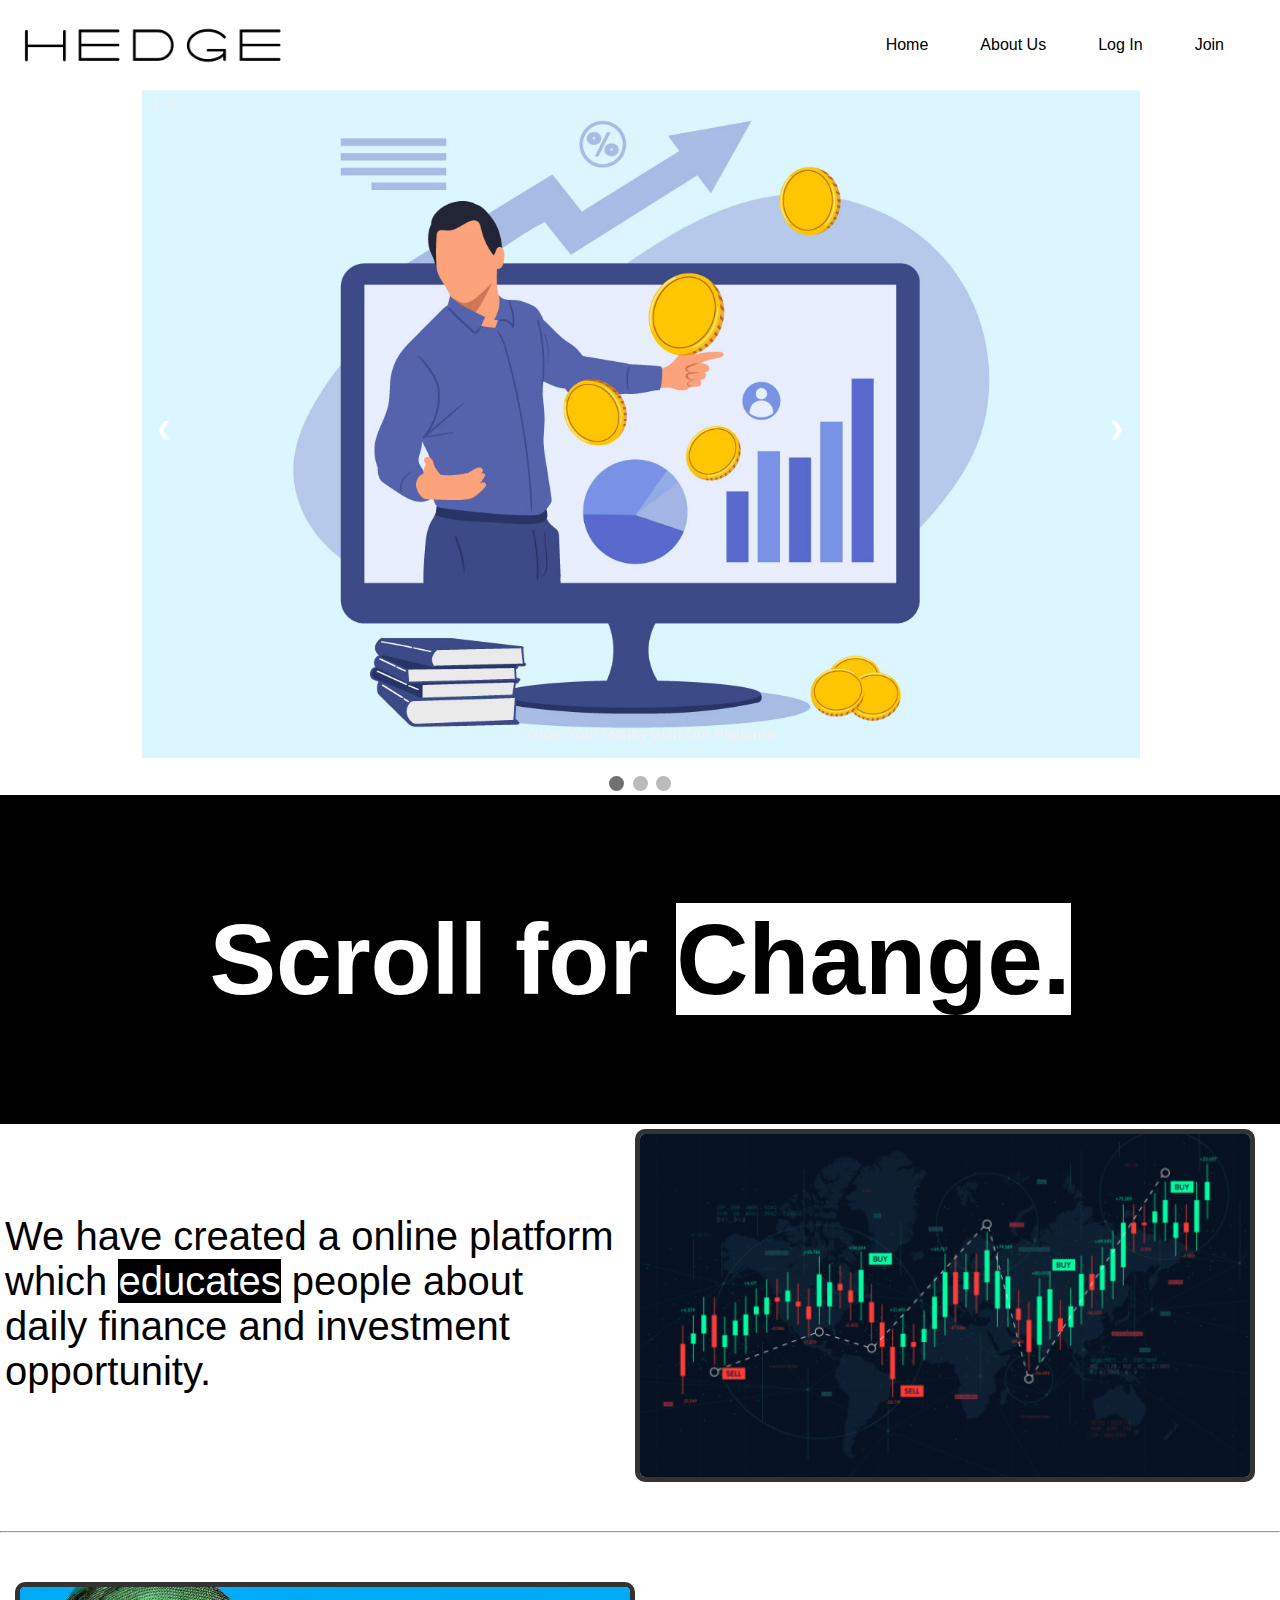
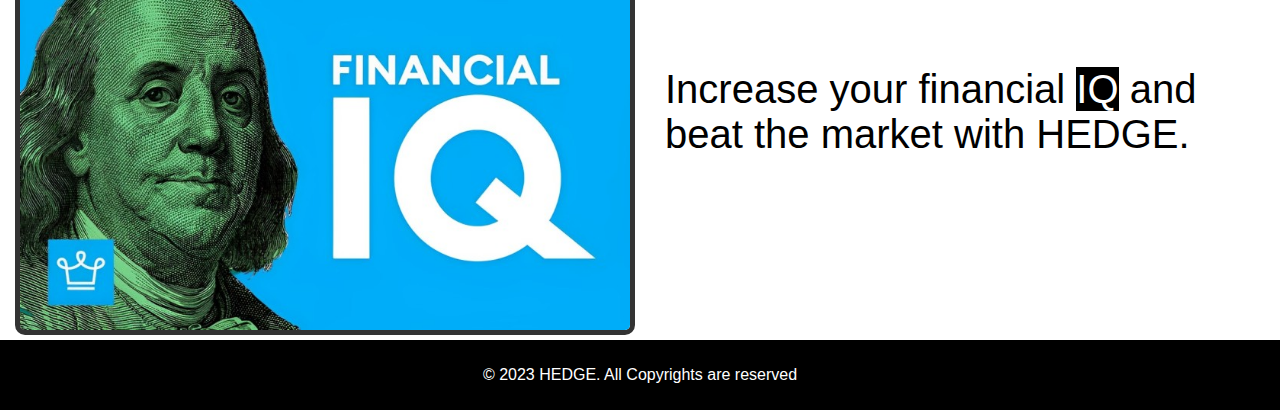
<file: index.html>
<!DOCTYPE html>
<html lang="en">
<head>
    <meta charset="UTF-8">
    <meta name="viewport" content="width=device-width, initial-scale=1.0">
    <title>H E D G E</title>
    <link rel="icon" type="image/x-icon" href="H.png">
    <style>
        body {
            font-family: Arial, sans-serif;
            background-color: #fff; /* White background */
            color: #000; /* Black text */
            margin: 0;
            padding: 0;
        }

        /* Header Styling */
        header {
            background: linear-gradient(135deg, #000, #444); /* Gradient background from black to dark gray */
        } 

        .navbar {
            background-color: #fff; /* White background for the navigation bar */
            display: flex;
            justify-content: space-between;
            align-items: center;
            padding: 20px;
            color: #000; /* Black text */
        }

        .logo img {
            max-height: 40px; /* Adjust the height as needed */
        }

        .nav-links {
            list-style: none;
            display: flex;
        }

        .nav-links li {
            margin-right: 20px;
        }

        .nav-links a {
            text-decoration: none;
            color: #000;
            transition: color 0.3s, background-color 0.3s; /* Add transitions for color and background-color */
            padding: 14px 16px;
            border-radius: 4px; /* Add rounded corners for the buttons */
        }

        .nav-links a:hover {
            color: #fff; /* Change text color to white on hover */
            background-color: #000; /* Change background color to black on hover */
        }

        /* Menu Styling */
        .menu {
            background-color: #000; /* Black background */
            color: #fff; /* White text */
            padding: 20px;
            text-align: center;
        }

        /* Footer Styling */
        footer {
            background: black;
            text-align: center;
            padding: 10px;
            color: #fff; /* White text */
        }
        .mySlides {display: none}
img {vertical-align: middle;}

/* Slideshow container */
.slideshow-container {
  max-width: 1000px;
  position: relative;
  margin: auto;
}

/* Next & previous buttons */
.prev, .next {
  cursor: pointer;
  position: absolute;
  top: 50%;
  width: auto;
  padding: 16px;
  margin-top: -22px;
  color: white;
  font-weight: bold;
  font-size: 18px;
  transition: 0.6s ease;
  border-radius: 0 3px 3px 0;
  user-select: none;
}

/* Position the "next button" to the right */
.next {
  right: 0;
  border-radius: 3px 0 0 3px;
}

/* On hover, add a black background color with a little bit see-through */
.prev:hover, .next:hover {
  background-color: rgba(0,0,0,0.8);
}

/* Caption text */
.text {
  color: #f2f2f2;
  font-size: 15px;
  padding: 8px 12px;
  position: absolute;
  bottom: 8px;
  width: 100%;
  text-align: center;
}

/* Number text (1/3 etc) */
.numbertext {
  color: #f2f2f2;
  font-size: 12px;
  padding: 8px 12px;
  position: absolute;
  top: 0;
}

/* The dots/bullets/indicators */
.dot {
  cursor: pointer;
  height: 15px;
  width: 15px;
  margin: 0 2px;
  background-color: #bbb;
  border-radius: 50%;
  display: inline-block;
  transition: background-color 0.6s ease;
}

.active, .dot:hover {
  background-color: #717171;
}

/* Fading animation */
.fade {
  animation-name: fade;
  animation-duration: 1.5s;
}

@keyframes fade {
  from {opacity: .4} 
  to {opacity: 1}
}

/* On smaller screens, decrease text size */
@media only screen and (max-width: 300px) {
  .prev, .next,.text {font-size: 11px}
}
.column1 {
		flex: 50%;
  		padding: 5px;
		margin-right: 20px;
	}

.column2 {
			
		flex: 50%;
  		padding: 5px;
		margin-left: 20px;
			
	}

.row1{
		display: flex;
	}

.row2{
		display: flex;
	}
.img3page {
		width: 100%;
		height: fit-content;
		border-radius: 10px;
		border: #333 5px solid;
		float: right;
		}

.img4page {
		width: 100%;
		height: fit-content;
		border-radius: 10px;
		border: #333 5px solid;
		float: right;

	}
.page2text {
    font-size: 100px;
    padding: 20px;
}
.page3text {
		color: black;
		text-align: left;
		font-size: 40px;
		margin-top: 85px;
		flex-wrap: wrap;

		}
        
</style>
</head>
<body>
    <header>
        <nav class="navbar">
            <a class="logo" href="index.html"><img src="Screenshot 2023-10-27 125530.png" alt="Your Logo"></a>
            <ul class="nav-links">
                <li><a href="user_portal.html">Home</a></li>
                <li><a href="aboutus.html">About Us</a></li>
                <li><a href="login.html">Log In</a></li>
                <li><a href="join.html">Join</a></li>
            </ul>
        </nav>
    </header>    
    <div class="slideshow-container">
        
        <div class="mySlides fade">
            <div class="numbertext">1 / 3</div>
            <img src="How-to-Create-Finance-Course-Online.jpg" style="width:100%">
            <div class="text">Grow Your Money With Our Platforms</div>
          </div>
    
        <div class="mySlides fade">
          <div class="numbertext">2 / 3</div>
          <img src="workday-financials-training-16042063ef438a90d44_lg.png" style="width:100%">
          <div class="text">!NEW! Cource is OUT</div>
        </div>
        
        <div class="mySlides fade">
          <div class="numbertext">3 / 3</div>
          <img src="Leonardo_Diffusion_XL_all_cryptocurrency_coins_3.jpg" style="width:100%">
          <div class="text">Cources Avalible on Crytpocurrency</div>
        </div>
        
        <a class="prev" onclick="plusSlides(-1)">❮</a>
        <a class="next" onclick="plusSlides(1)">❯</a>
        
        </div>
        <br>
        
        <div style="text-align:center">
          <span class="dot" onclick="currentSlide(1)"></span> 
          <span class="dot" onclick="currentSlide(2)"></span> 
          <span class="dot" onclick="currentSlide(3)"></span> 
        </div>
        
        

    <section class="menu">
        <h1 class="page2text">Scroll for <span style="color: black; background-color: white;">Change.</span> </h1>
    </section>


    <div class="row1">
        <div class="column1">
            <p class="page3text">
            We have created a online platform which <span style="color: white;background-color: black ;">educates</span> people about 
            daily finance and investment opportunity.
            </p>
        </div>
        
        <div class="column1">
            <img src="1-trading-what-is-it.png" alt="test image" class="img3page">
        </div>
    </div>
    
    <br>
    <br>
    <hr>
    <br>
    <br>

    <div class="row2" >	
    
        <div class="column2">
            <img src="maxresdefault.jpg" alt="test image" class="img4page">
        </div>

        <div class="column2">
            <p class="page3text">
                Increase your financial
                <span style="color: white;background-color: black;">IQ</span>                </span> and beat the market with HEDGE.
            </p>
        </div>

    </div>

    <footer>
        <p>© 2023 HEDGE. All Copyrights are reserved</p>
    </footer>
    <script>
        let slideIndex = 1;
        showSlides(slideIndex);
        
        function plusSlides(n) {
          showSlides(slideIndex += n);
        }
        
        function currentSlide(n) {
          showSlides(slideIndex = n);
        }
        
        function showSlides(n) {
          let i;
          let slides = document.getElementsByClassName("mySlides");
          let dots = document.getElementsByClassName("dot");
          if (n > slides.length) {slideIndex = 1}    
          if (n < 1) {slideIndex = slides.length}
          for (i = 0; i < slides.length; i++) {
            slides[i].style.display = "none";  
          }
          for (i = 0; i < dots.length; i++) {
            dots[i].className = dots[i].className.replace(" active", "");
          }
          slides[slideIndex-1].style.display = "block";  
          dots[slideIndex-1].className += " active";
        }
        </script>
    
</body>
</html>
</file>
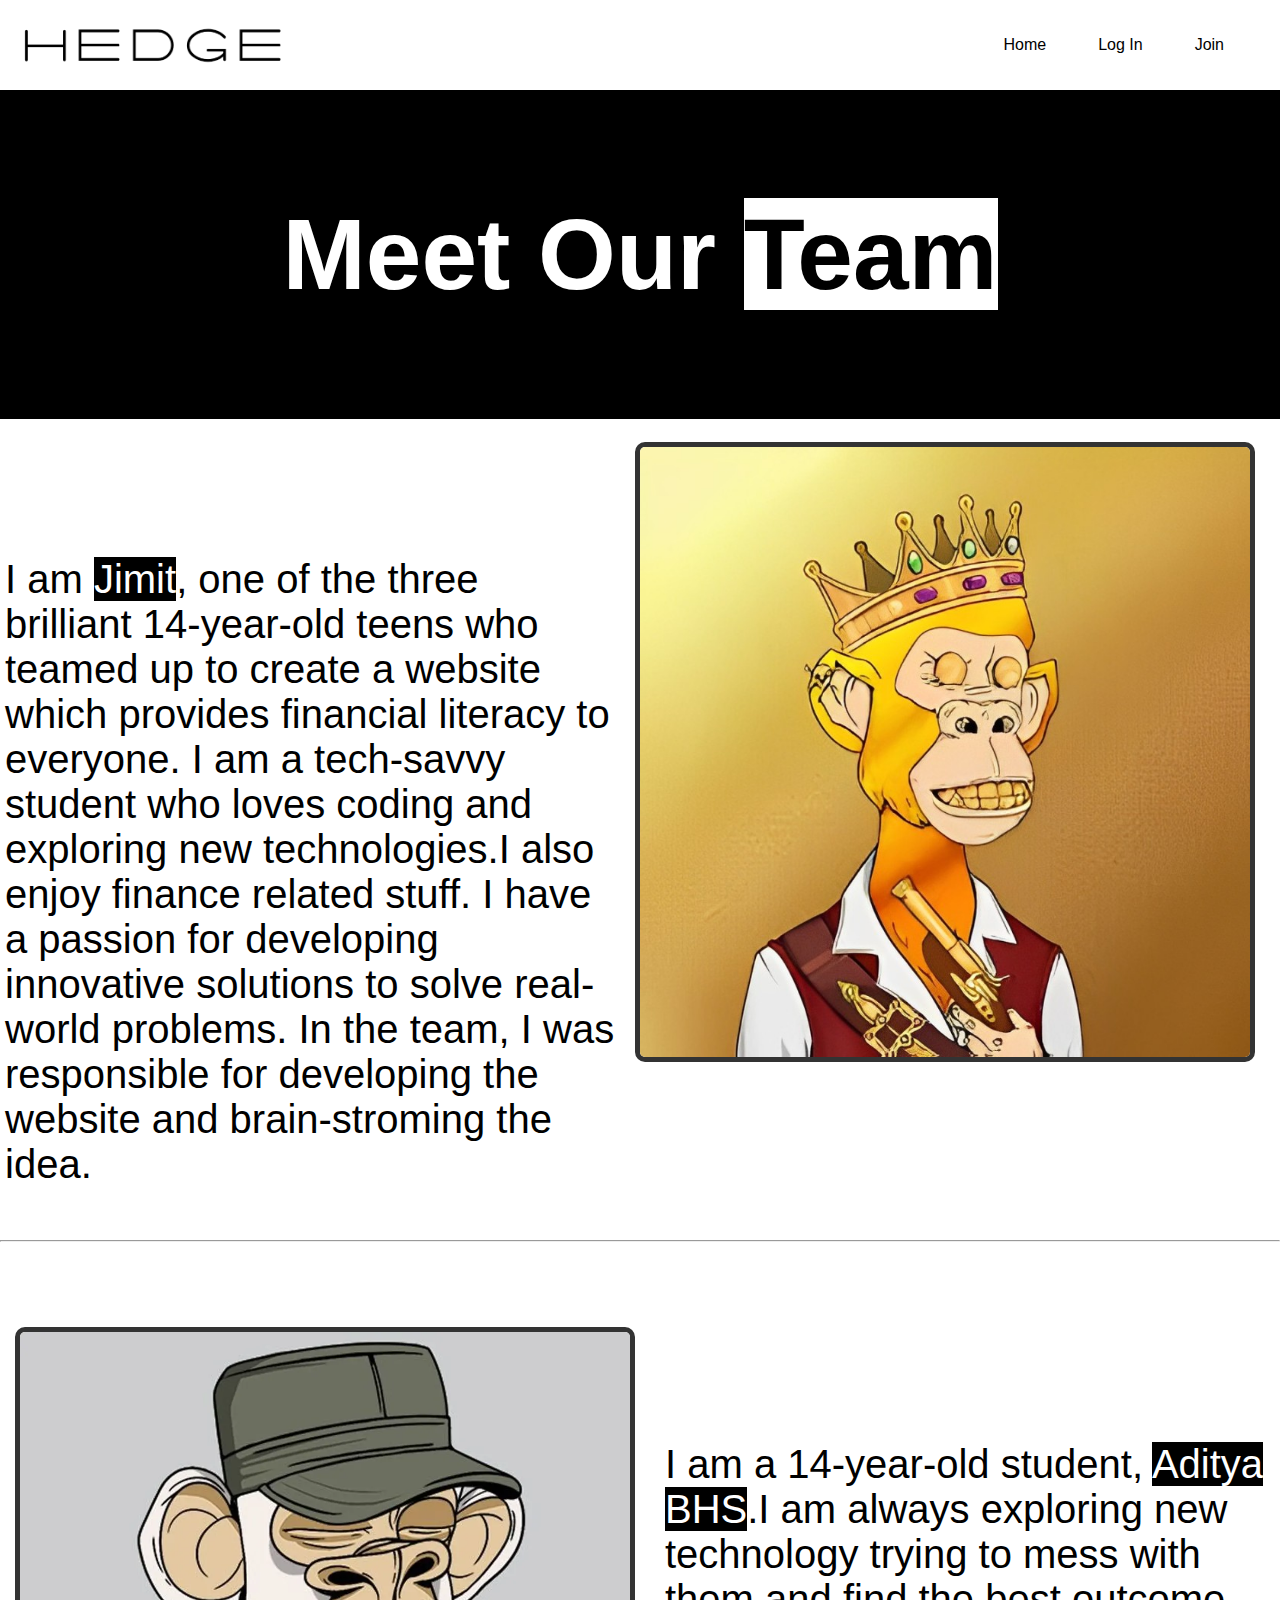
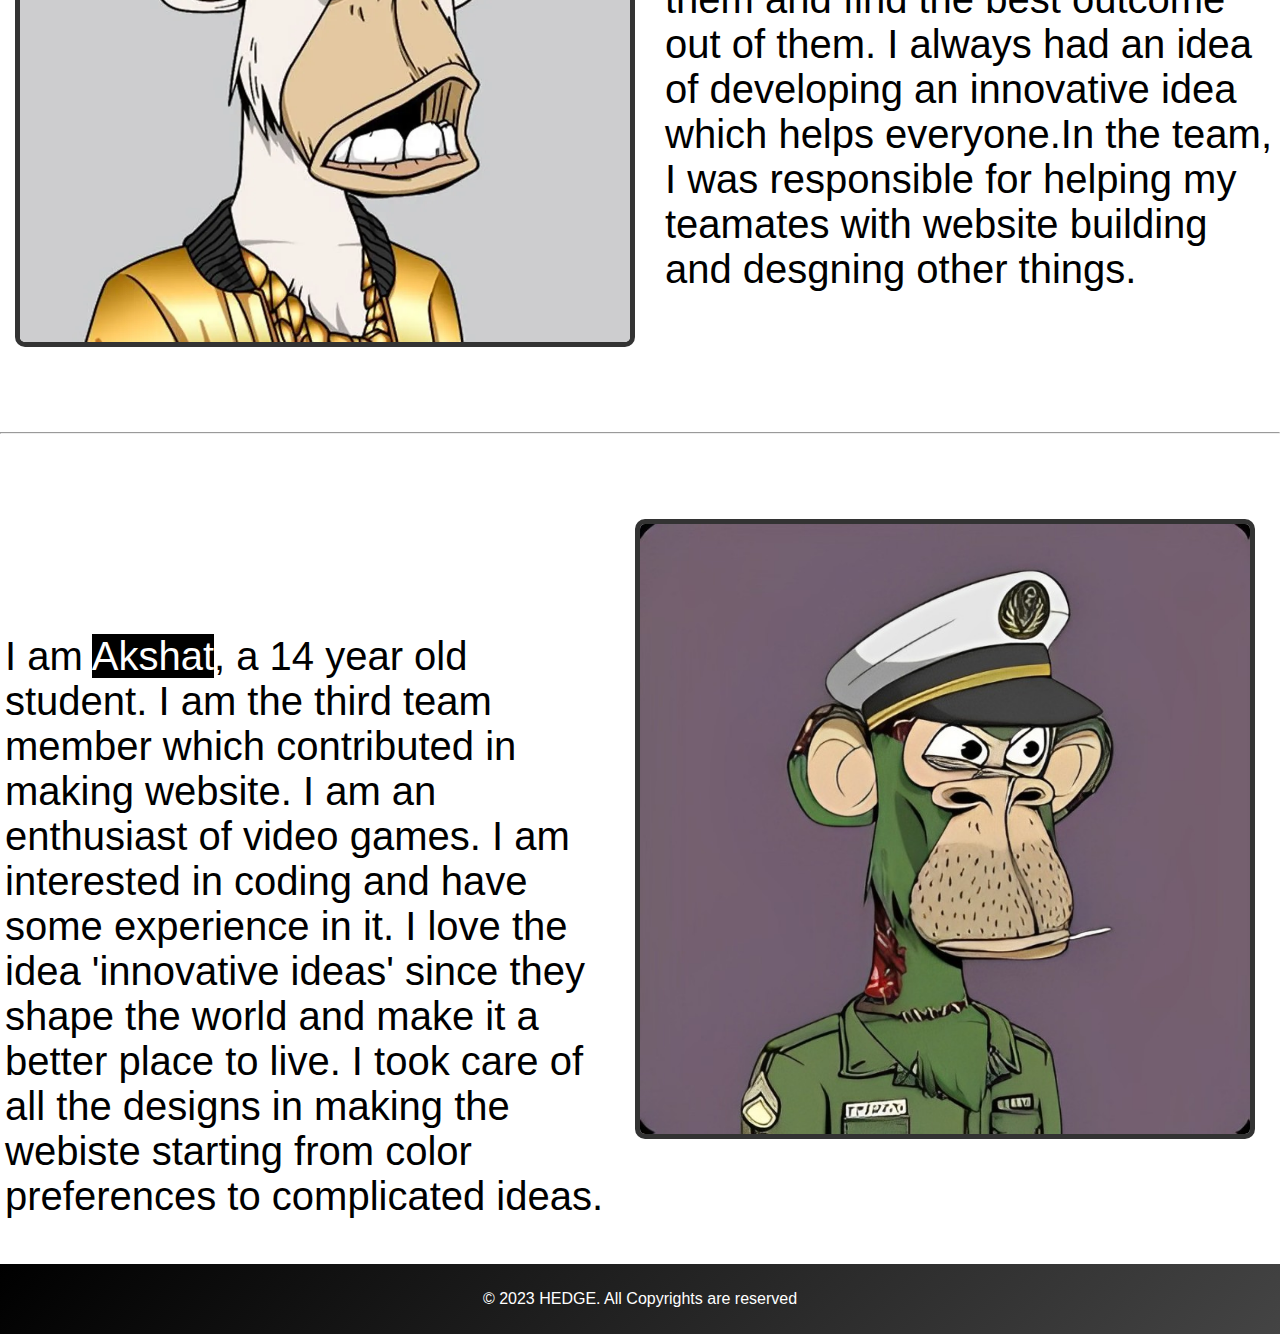
<file: aboutus.html>
<!DOCTYPE html>
<html lang="en">
<head>
    <meta charset="UTF-8">
    <meta name="viewport" content="width=device-width, initial-scale=1.0">
    <title>H E D G E</title>
    <link rel="icon" type="image/x-icon" href="H.png">
    <style>
        body {
            font-family: Arial, sans-serif;
            background-color: #fff; /* White background */
            color: #000; /* Black text */
            margin: 0;
            padding: 0;
        }

        /* Header Styling */
        header {
            background: linear-gradient(135deg, #000, #444); /* Gradient background from black to dark gray */
        }

        .navbar {
            background-color: #fff; /* White background for the navigation bar */
            display: flex;
            justify-content: space-between;
            align-items: center;
            padding: 20px;
            color: #000; /* Black text */
        }

        .logo img {
            max-height: 40px; /* Adjust the height as needed */
        }

        .nav-links {
            list-style: none;
            display: flex;
        }

        .nav-links li {
            margin-right: 20px;
        }

        .nav-links a {
            text-decoration: none;
            color: #000;
            transition: color 0.3s, background-color 0.3s; /* Add transitions for color and background-color */
            padding: 14px 16px;
            border-radius: 4px; /* Add rounded corners for the buttons */
        }

        .nav-links a:hover {
            color: #fff; /* Change text color to white on hover */
            background-color: #000; /* Change background color to black on hover */
        }

        /* Menu Styling */
        .menu {
            background-color: #000; /* Black background */
            color: #fff; /* White text */
            padding: 20px;
            text-align: center;
        }

        /* Footer Styling */
        footer {
            background: linear-gradient(135deg, #000, #444); /* Gradient background for footer */
            text-align: center;
            padding: 10px;
            color: #fff; /* White text */
        }
        .mySlides {display: none}
img {vertical-align: middle;}


.column1 {
		flex: 50%;
  		padding: 5px;
		margin-right: 20px;
	}

.column2 {
			
		flex: 50%;
  		padding: 5px;
		margin-left: 20px;
			
	}

.row1{
		display: flex;
	}

.row2{
		display: flex;
	}
.img3page {
		width: 100%;
		height: fit-content;
		border-radius: 10px;
		border: #333 5px solid;
		float: right;
		}

.img4page {
		width: 100%;
		height: fit-content;
		border-radius: 10px;
		border: #333 5px solid;
		float: right;

	}
.page2text {
    font-size: 100px;
    padding: 20px;
}
.page3text {
		color: black;
		text-align: left;
		font-size: 40px;
		margin-top: 65px;
		flex-wrap: wrap;
        padding-top: 50px;

		}
        
</style>
</head>
<body>
    <header>
        <nav class="navbar">
            <a class="logo" href="index.html"><img src="Screenshot 2023-10-27 125530.png" alt="Your Logo"></a>
            <ul class="nav-links">
                <li><a href="user_portal.html">Home</a></li>
                <li><a href="login.html">Log In</a></li>
                <li><a href="join.html">Join</a></li>
            </ul>
        </nav>
    </header>    
    
        

    <section class="menu">
        <h1 class="page2text">Meet Our <span style="color: black; background-color: white;">Team</span></h1>
    </section>

<br>

    <div class="row1">
        <div class="column1">
            <p class="page3text">             
                I am <span style="color: white;background-color: black;">Jimit</span>, one of the three brilliant 14-year-old teens who 
                teamed up to create a website which provides financial literacy to 
                everyone. I am a tech-savvy student who loves coding and 
                exploring new technologies.I also enjoy finance related stuff.
                I have a passion for developing innovative solutions to solve 
                real-world problems. In the team, I was responsible for developing
                the website and brain-stroming the idea.
            </p>
        </div>
        
        <div class="column1">
            <img src="download (1).jpg" alt="test image" class="img3page">
        </div>
    </div>
    


    <hr>
    <br>
    <br>
    <br>
    <br>


    <div class="row2" >	
    
        <div class="column2">
            <img src="monkey-g412399084_1280.webp" alt="test image" class="img4page">
        </div>

        <div class="column2">
            <p class="page3text">
                I am a 14-year-old student, <span style="color: white;background-color: black;">Aditya BHS</span>.I am always exploring new 
                technology trying to mess with them and find the best 
                outcome out of them. I always had an idea of developing an 
                innovative idea which helps everyone.In the team, I was 
                responsible for helping my teamates with website building and 
                desgning other things.
            </p>
        </div>

    </div>
    <br>
    <br>
    <br>
    <br>
    <hr>
    <br>
    <br>
    <br>
    <br>
    

    <div class="row1">
        <div class="column1">
            <p class="page3text">
                I am <span style="color: white;background-color: black;">Akshat</span>, a 14 year old student. I am the 
                third team member which contributed in making 
                website. I am an enthusiast of video games. I am interested in 
                coding and have some experience
                in it. I love the idea 'innovative ideas' since they shape 
                the world and make it a better place to live. I took care  of 
                all the designs in making the webiste starting 
                from color preferences to complicated ideas.
            </p>
        </div>
        
        <div class="column1">
            <img src="images.jpg" alt="test image" class="img3page">
        </div>
    </div>
    
    



    <footer>
        <p>© 2023 HEDGE. All Copyrights are reserved</p>
    </footer>
    <script>
        let slideIndex = 1;
        showSlides(slideIndex);
        
        function plusSlides(n) {
          showSlides(slideIndex += n);
        }
        
        function currentSlide(n) {
          showSlides(slideIndex = n);
        }
        
        function showSlides(n) {
          let i;
          let slides = document.getElementsByClassName("mySlides");
          let dots = document.getElementsByClassName("dot");
          if (n > slides.length) {slideIndex = 1}    
          if (n < 1) {slideIndex = slides.length}
          for (i = 0; i < slides.length; i++) {
            slides[i].style.display = "none";  
          }
          for (i = 0; i < dots.length; i++) {
            dots[i].className = dots[i].className.replace(" active", "");
          }
          slides[slideIndex-1].style.display = "block";  
          dots[slideIndex-1].className += " active";
        }
        </script>
    
</body>
</html>
</file>
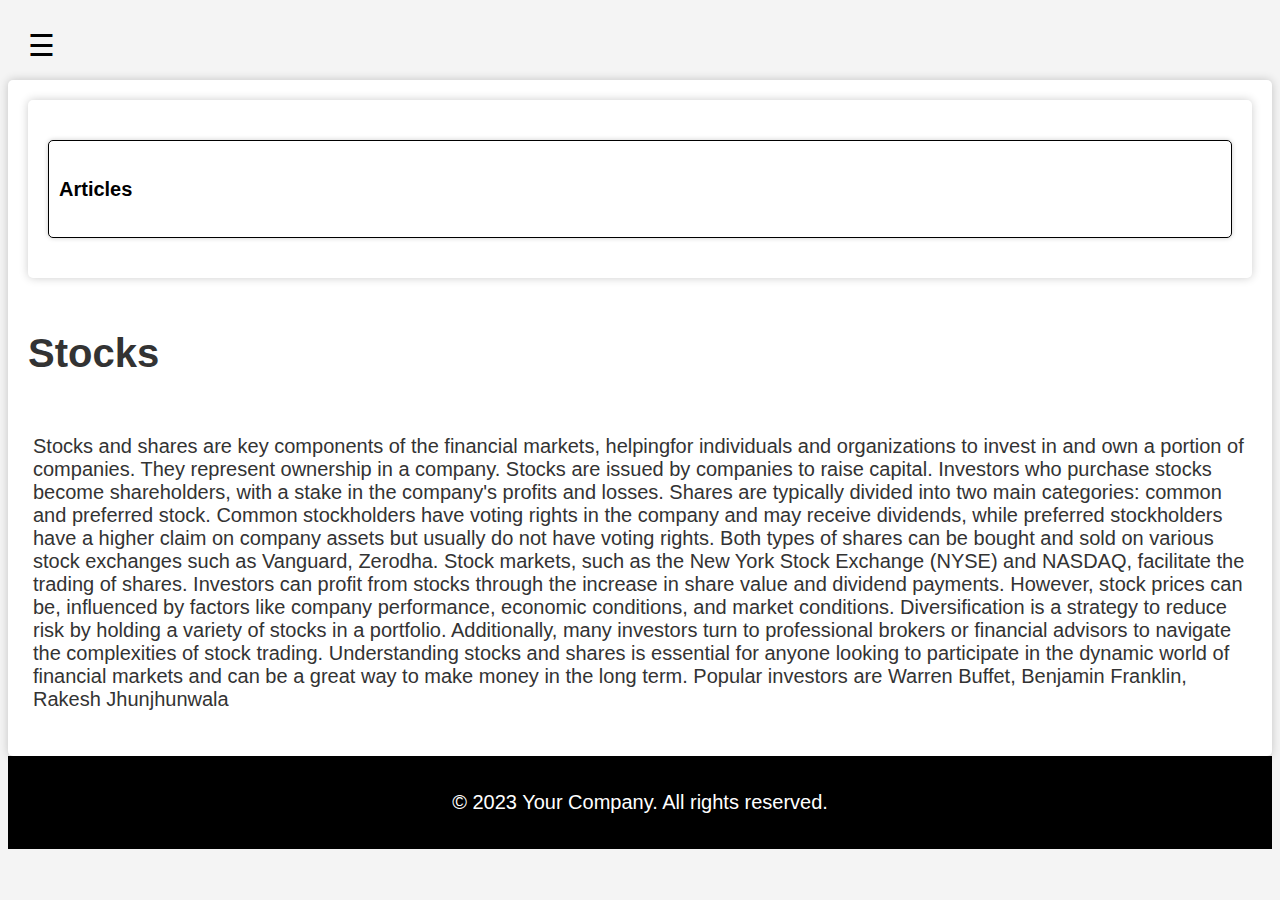
<file: article.html>
<!DOCTYPE html>
<html lang="en">
<head>
    <meta charset="UTF-8">
    <meta name="viewport" content="width=device-width, initial-scale=1.0">
    <title>User Dashboard - Your Tutoring Portal</title>
    <style>
        /* General styling */
        body {
            font-family: Arial, sans-serif;
            background-color: #f4f4f4;
            color: #333;
        }

        .user-dashboard {
            background-color: #fff;
            padding: 20px;
            border-radius: 5px;
            box-shadow: 0 0 10px rgba(0, 0, 0, 0.2);
        }

        .user-profile {
            text-align: center;
            margin-bottom: 20px;
        }

        .user-profile img {
            align-self: center;

        }
        p{
            padding: 5px;
            font-size: 20px;
        }

        .user-profile h3 {
            font-size: 24px;
            color: #000;
        }

        

        /* Styling for individual tabs */
        #courses {
            display: block;
        }

        .course {
            margin: 20px 0;
            padding: 10px;
            background-color: #fff;
            border: 1px solid #000;
            border-radius: 5px;
            box-shadow: 0 0 5px rgba(0, 0, 0, 0.2);
            
        }

        .course h4 {
            font-size: 20px;
            color: #000;
            
        }

        .course p {
            color: #333;
        }

        .course a {
            background-color: #000;
            color: #fff;
            text-decoration: none;
            padding: 5px 10px;
            border-radius: 5px;
            display: inline-block;
            margin-top: 10px;
        }
    
.sidebar {
            height: 100%;
            width: 0;
            position: fixed;
            top: 0;
            left: 0;
            background-color: black;
            overflow-x: hidden;
            transition: 0.5s;
            padding-top: 60px;
        }

        .sidebar a {
            padding: 8px 8px 8px 32px;
            text-decoration: none;
            font-size: 18px;
            color: white;
            display: block;
            transition: 0.3s;
        }

        .sidebar a:hover {
            color: #f1f1f1;
        }

        .menu-btn {
            font-size: 30px;
            cursor: pointer;
            position: absolute;
            z-index: 1;
            margin: 20px;
            transition: 0.3s;
            color: black;
        }
        .container {
            display: flex;
        }

        .content {
            padding: 20px;
            margin-left: 250px;
        }
        footer {
            background: black;
            text-align: center;
            padding: 10px;
            color: #fff; /* White text */
        }
     
    </style>
</head>
<body>
    <!-- Header (You can reuse the header from the previous template) -->
    <div class="menu-btn" onclick="toggleMenu()">&#9776; </div>
    <div class="container">
        <div class="sidebar" id="sidebar">
            <a href="user_portal.html">Home</a>
            <a href="#">Buy Courses</a>
            <a href="#">Gift Someone</a>
            <a href="#">User Settings</a>
            <a href="#">Talk to Community</a>
            <a href="article.html">Articles</a>
            <a href="#">Log Out</a>
        </div>
    </div>
    <br>
    <br>
    <br>
    <br>
    <!-- User Dashboard Section -->
    <section class="user-dashboard">
        
    
        <section class="user-dashboard">
        <div class="tab-content" id="courses">
    
            <div class="course">
                <h4>Articles</h4>
            </div>
        </div>
    </section>
        </div>
        <div class "tab-content" id="competitions">
<!-- Display competition information -->
            <div class="competition">
                <h4 style="font-size: 40px;">Stocks</h4>
                <div class="progress2" style="width: 75%;"></div>
                    
                <p>
                    Stocks and shares are key components of the financial markets, helpingfor individuals and organizations to invest in and own a portion of companies. They represent ownership in a company. Stocks are issued by companies to raise capital. Investors who purchase stocks become shareholders, with a stake in the company's profits and losses.
                    Shares are typically divided into two main categories: common and preferred stock. Common stockholders have voting rights in the company and may receive dividends, while preferred stockholders have a higher claim on company assets but usually do not have voting rights. Both types of shares can be bought and sold on various stock exchanges such as Vanguard, Zerodha.
                    Stock markets, such as the New York Stock Exchange (NYSE) and NASDAQ, facilitate the trading of shares. Investors can profit from stocks through the increase in share value and dividend payments. However, stock prices can be, influenced by factors like company performance, economic conditions, and market conditions.
                    Diversification is a strategy to reduce risk by holding a variety of stocks in a portfolio. Additionally, many investors turn to professional brokers or financial advisors to navigate the complexities of stock trading. Understanding stocks and shares is essential for anyone looking to participate in the dynamic world of financial markets and can be a great way to make money in the long term. 
                    Popular investors are Warren Buffet, Benjamin Franklin, Rakesh Jhunjhunwala


                </p>
                    
                
            </div>
        </div>
        <div class="tab-content" id="simulators">
        </div>
        <div class="tab-content" id="ask-doubt">
            
        </div>
    </section>
    <script>
        function toggleMenu() {
            var sidebar = document.getElementById("sidebar");
            if (sidebar.style.width === "250px") {
                sidebar.style.width = "0";
            } else {
                sidebar.style.width = "250px";
            }
        }
    </script>

    <!-- Footer  -->
    <footer>
        <p>&copy; 2023 Your Company. All rights reserved.</p>
    </footer>
</body>
</html>
</file>
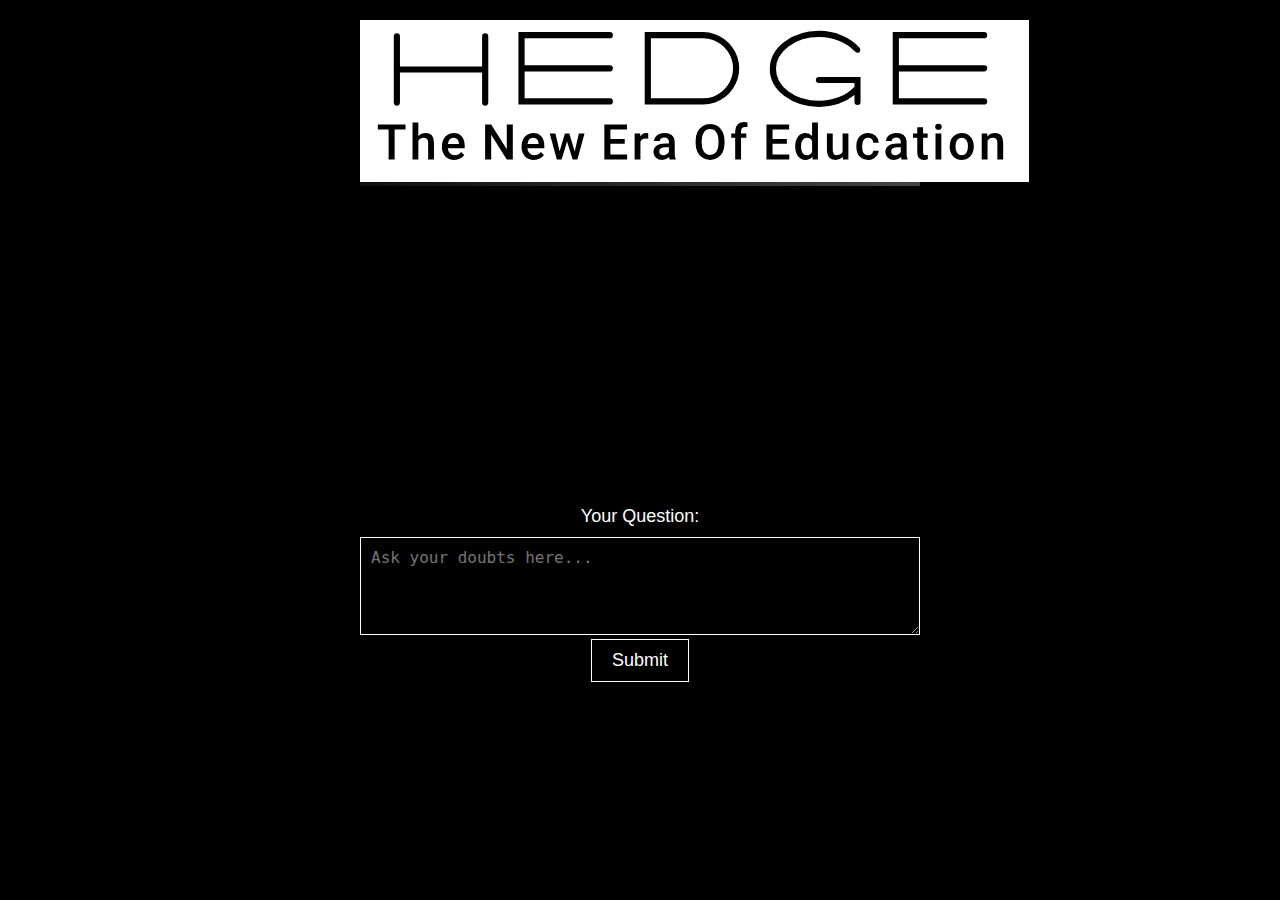
<file: ask_doubt.html>
<!DOCTYPE html>
<html lang="en">
<head>
    <meta charset="UTF-8">
    <meta name="viewport" content="width=device-width, initial-scale=1.0">
    <title>Ask Doubts</title>
    <style>
        /* Reset some default styles */
        * {
            margin: 0;
            padding: 0;
            box-sizing: border-box;
        }

        /* Set a black and white theme */
        body {
            background-color: #000;
            color: #fff;
            font-family: Arial, sans-serif;
        }

        .container {
            width: 80%;
            max-width: 600px;
            
            margin: 0 auto;
            padding: 20px;
            padding-right: 20px;
        }

        header {
            text-align: center;
            margin-bottom: 20px;
        }

        h1 {
            font-size: 32px;
        }

        form {
            text-align: center;
        }

        label {
            display: block;
            margin-bottom: 10px;
            font-size: 18px;
        }

        textarea {
            width: 100%;
            padding: 10px;
            font-size: 16px;
            border: 1px solid #fff;
            background-color: #000;
            color: #fff;
        }
        /* #question {height: 50px; width:700px; align-items: center; padding-right:80px} */

        button {
            padding: 10px 20px;
            font-size: 18px;
            background-color: #000;
            color: #fff;
            border: 1px solid #fff;
            cursor: pointer;
        }

        /* Style the button on hover */
        button:hover {
            background-color: #fff;
            color: #000;
        }

        .doubts {
            padding-top:300px
        }
        header {
            background: linear-gradient(135deg, #000, #444); /* Gradient background from black to dark gray */
        }       


        
 
    </style>
</head>
<body>
    <div class="container">
        <header>
            <nav class="navbar">
                <a class="logo" href="user_portal.html"><img src="Screenshot 2023-10-27 125637.png" alt="Your Logo"></a>

            </nav>

        </header>

        <main>
            <div class="doubts"><form>
                <label for="question">Your Question:</label>
                <textarea  id="question" name="question" rows="4" placeholder="Ask your doubts here..."></textarea>
                <button type="submit">Submit</button>
            </form></div>
            
        </main>
    </div>
</body>
</html>
</file>
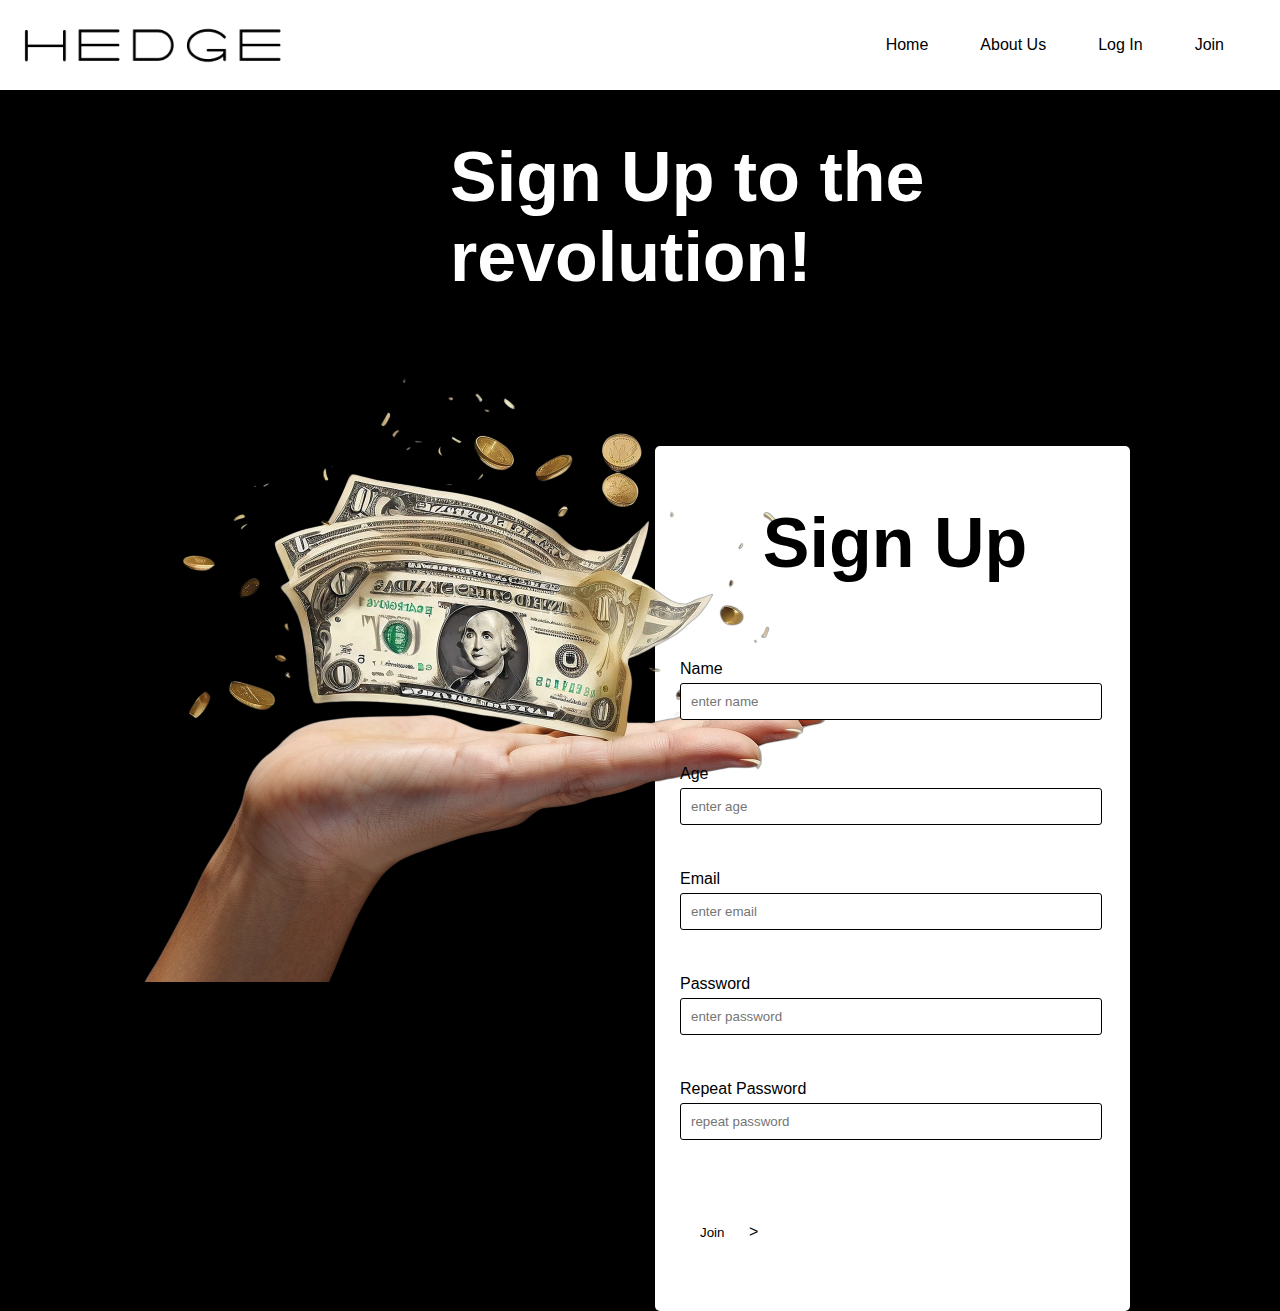
<file: join.html>
<!DOCTYPE html>
<html lang="en">
<head>
    <meta charset="UTF-8">
    <meta name="viewport" content="width=, initial-scale=1.0">
    <title>Login into HEDGE</title>
    <link rel="stylesheet" href="styles.css">
    <style>
        .hand {
            height:2px;
            margin-bottom: 5px;
            margin-top: 5px;
            padding-left: 10px;
        }
    </style>
    
</head>
<body>
    
    <header>
        <nav class="navbar">
            <a class="logo" href="index.html"><img src="Screenshot 2023-10-27 125530.png" alt="Your Logo"></a>
            <ul class="nav-links">
                <li><a href="user_portal.html">Home</a></li>
                <li><a href="aboutus.html">About Us</a></li>
                <li><a href="login.html">Log In</a></li>
                <li><a href="join.html">Join</a></li>
            </ul>
        </nav>
    </header>   
                <h1 class="heading"><b>Sign Up to the revolution!</b></h1>
                <div class="hand"><img src="hand.png" alt=""></div>
                <div class="container1">
                    <h1 class="signup"><center>Sign Up</center></h1>
                    <form action="login.php" method="post">
                        <div class="form-group">
                            <label for="username" class="user">Name</label>
                            <input type="text" placeholder="enter name" id="username" name="username" required>
                        </div>
                        <div class="form-group">
                            <label for="username" class="user">Age</label>
                            <input type="text" placeholder="enter age" id="username" name="username" required>
                        </div>
                        <div class="form-group">
                            <label for="username" class="user">Email</label>
                            <input type="text" placeholder="enter email" id="username" name="username" required>
                        </div>
                    
                        <div class="form-group">
                            <label for="password" class="user">Password</label>
                            <input type="password" placeholder="enter password" id="username" name="username" required>
                        </div>
                        <div class="form-group">
                            <label for="password" class="user">Repeat Password</label>
                            <input type="password" id="password" placeholder="repeat password" name="password" required>
                        </div>
                        <div class="form-button">
                            <input type="submit" value="Join" />                                  >
                        </div>
                    </form>
            </body>

</html>
</file>
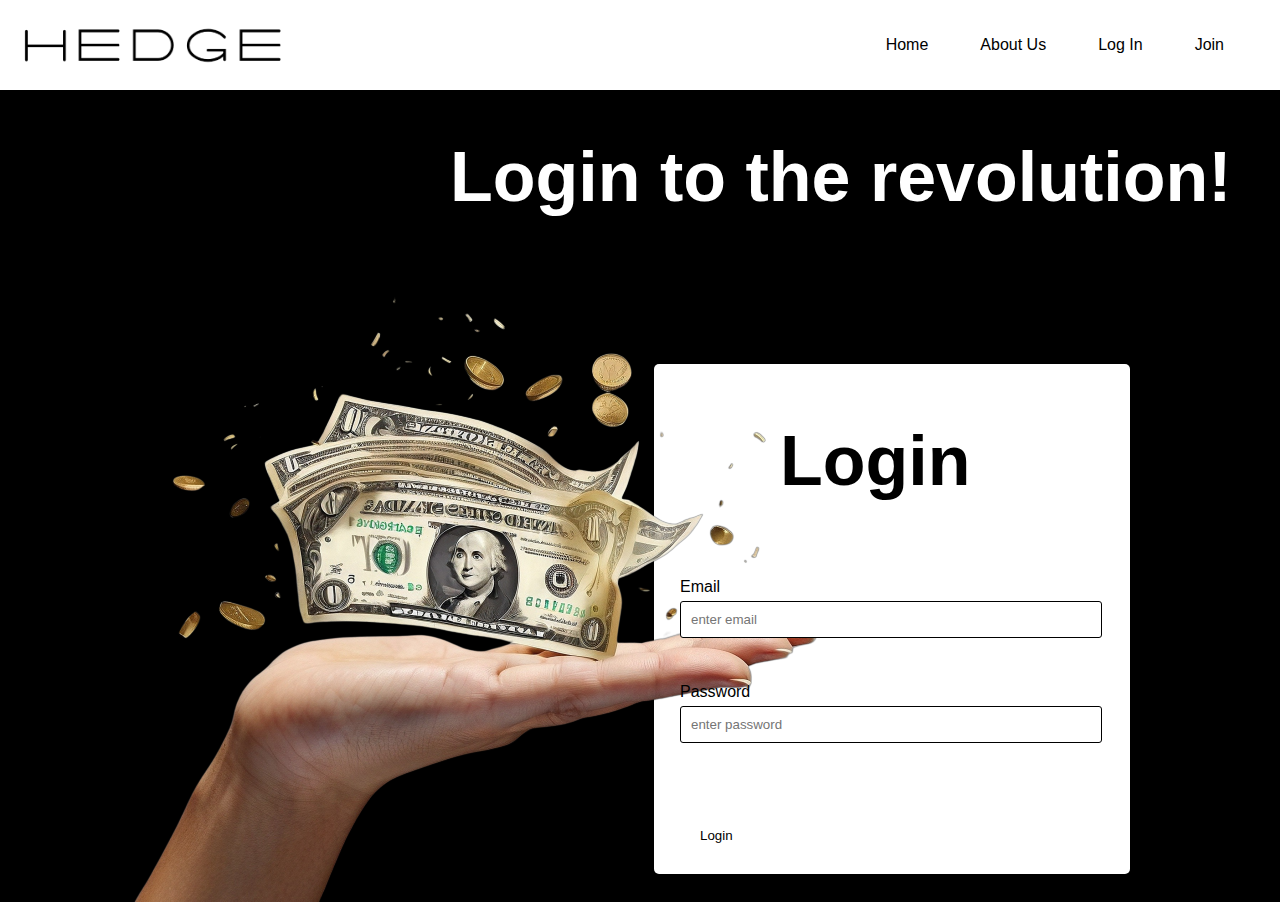
<file: login.html>
<!DOCTYPE html>
    <html lang="en">
    <head>
        <meta charset="UTF-8">
        <meta name="viewport" content="width=, initial-scale=1.0">
        <title>Login into HEDGE</title>
        <link rel="stylesheet" href="styles.css">
        <style>
            .hand1 {
                margin-bottom: 5px;
                height:0px;
                margin-right: 300px;
            }
        </style>
        
    </head>
    <body>
        <header>
            <nav class="navbar">
                <a class="logo" href="index.html"><img src="Screenshot 2023-10-27 125530.png" alt="Your Logo"></a>
                <ul class="nav-links">
                    <li><a href="user_portal.html">Home</a></li>
                    <li><a href="aboutus.html">About Us</a></li>
                    <li><a href="login.html">Log In</a></li>
                    <li><a href="join.html">Join</a></li>
                </ul>
            </nav>
        </header>   
        <h1 class="heading"><b>Login to the revolution!</b></h1>
        <div class="hand1"> <img src="hand.png" alt=""></div>
        <div class="container">
            
            <h1 class="login">Login</h1>
            <form action="login.php" method="post">
            
                <div class="form-group">
                    <label for="username" class="user">Email</label>
                    <input type="text" placeholder="enter email" id="username" name="username" required>
                </div>
                <div class="form-group">
                    <label for="password" class="passw">Password</label>
                    <input type="password" id="password" placeholder="enter password" name="password" required>
                </div>
                <div class="form-button">
                    <input type="submit" value="Login" />                                  >
                </div>
            </form>
    </body>
    </html>
</file>
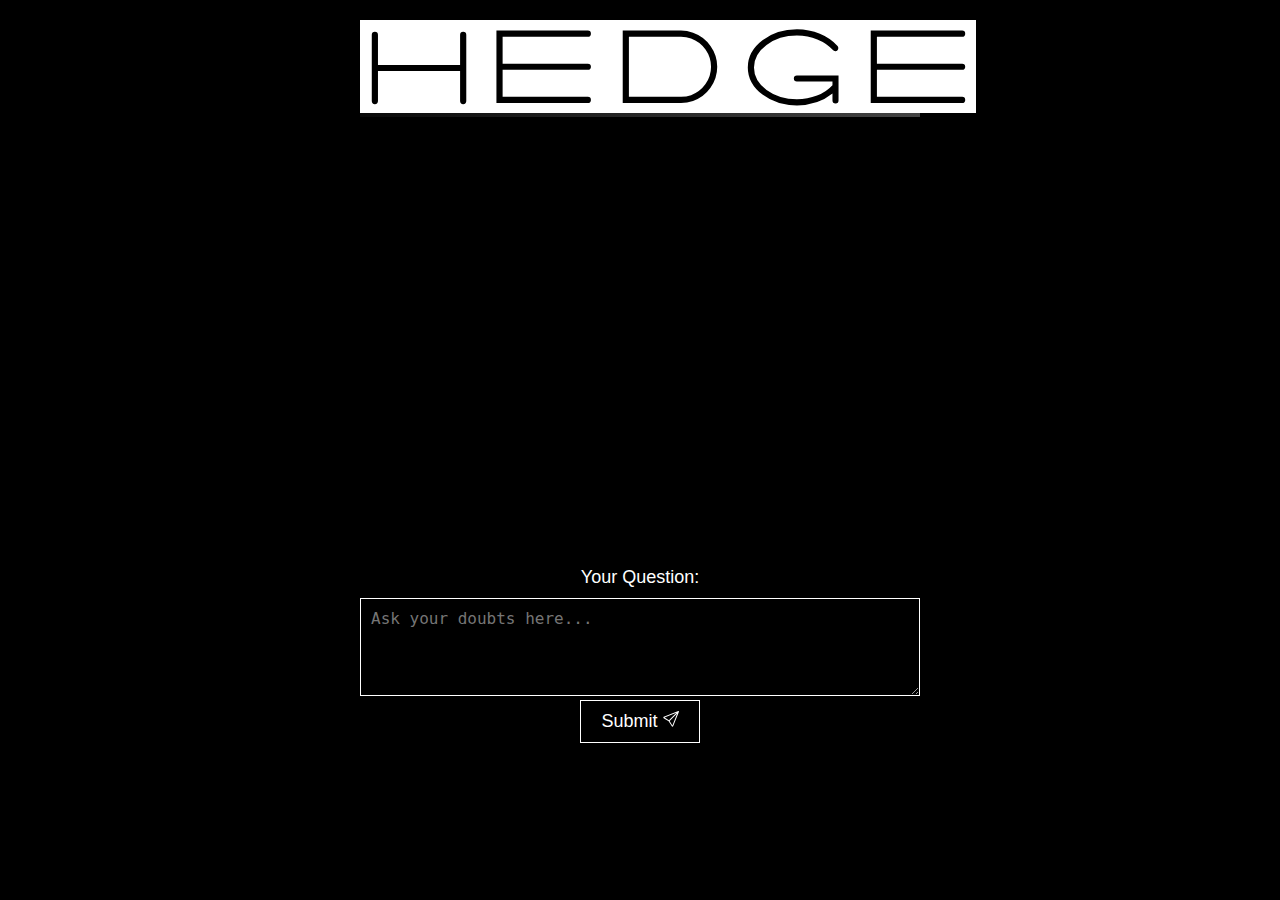
<file: test_ask_doubt.html>
<!DOCTYPE html>
<html lang="en">
<head>
    <meta charset="UTF-8">
    <meta name="viewport" content="width=device-width, initial-scale=1.0">
    <title>Ask Doubts</title>
    <style>
        /* Reset some default styles */
        * {
            margin: 0;
            padding: 0;
            box-sizing: border-box;
        }

        /* Set a black and white theme */
        body {
            background-color: #000;
            color: #fff;
            font-family: Arial, sans-serif;
        }

        .container {
            width: 80%;
            max-width: 600px;
            
            margin: 0 auto;
            padding: 20px;
            padding-right: 20px;
        }

        header {
            text-align: center;;
            margin-bottom: 20px;
        }

        h1 {
            font-size: 32px;
        }

        form {
            text-align: center;
        }

        label {
            display: block;
            margin-bottom: 10px;
            font-size: 18px;
        }

        textarea {
            width: 100%;
            padding: 10px;
            font-size: 16px;
            border: 1px solid #fff;
            background-color: #000;
            color: #fff;
            align-items: center;
        }
        /* #question {height: 50px; width:700px; align-items: center; padding-right:80px} */

        button {
            padding: 10px 20px;
            font-size: 18px;
            background-color: #000;
            color: #fff;
            border: 1px solid #fff;
            cursor: pointer;
            align-items: center;
        }

        /* Style the button on hover */
        button:hover {
            background-color: #fff;
            color: #000;
        }

        .doubts {
            padding-top:430px
        }
        header {
            background: linear-gradient(135deg, #000, #444); /* Gradient background from black to dark gray */
        } 
        


        
 
    </style>
</head>
<body>
    <div class="container">
        <header>
            <nav class="navbar">
                <a class="logo" href="user_portal.html"><img src="Screenshot 2023-10-27 125530.png" alt="Your Logo"></a>

            </nav>

        </header>
        

        <main>
            <div class="doubts"><form>
                <label for="question">Your Question:</label>
                <textarea  id="question" name="question" rows="4" placeholder="Ask your doubts here..."></textarea>
                <button type="submit">Submit
                    <svg xmlns="http://www.w3.org/2000/svg" width="16" height="16" fill="currentColor" class="bi bi-send" viewBox="0 0 16 16">
                        <path d="M15.854.146a.5.5 0 0 1 .11.54l-5.819 14.547a.75.75 0 0 1-1.329.124l-3.178-4.995L.643 7.184a.75.75 0 0 1 .124-1.33L15.314.037a.5.5 0 0 1 .54.11ZM6.636 10.07l2.761 4.338L14.13 2.576 6.636 10.07Zm6.787-8.201L1.591 6.602l4.339 2.76 7.494-7.493Z"/>
                      </svg>
                </button>
            </form></div>
            
        </main>
    </div>
</body>
</html>
</file>
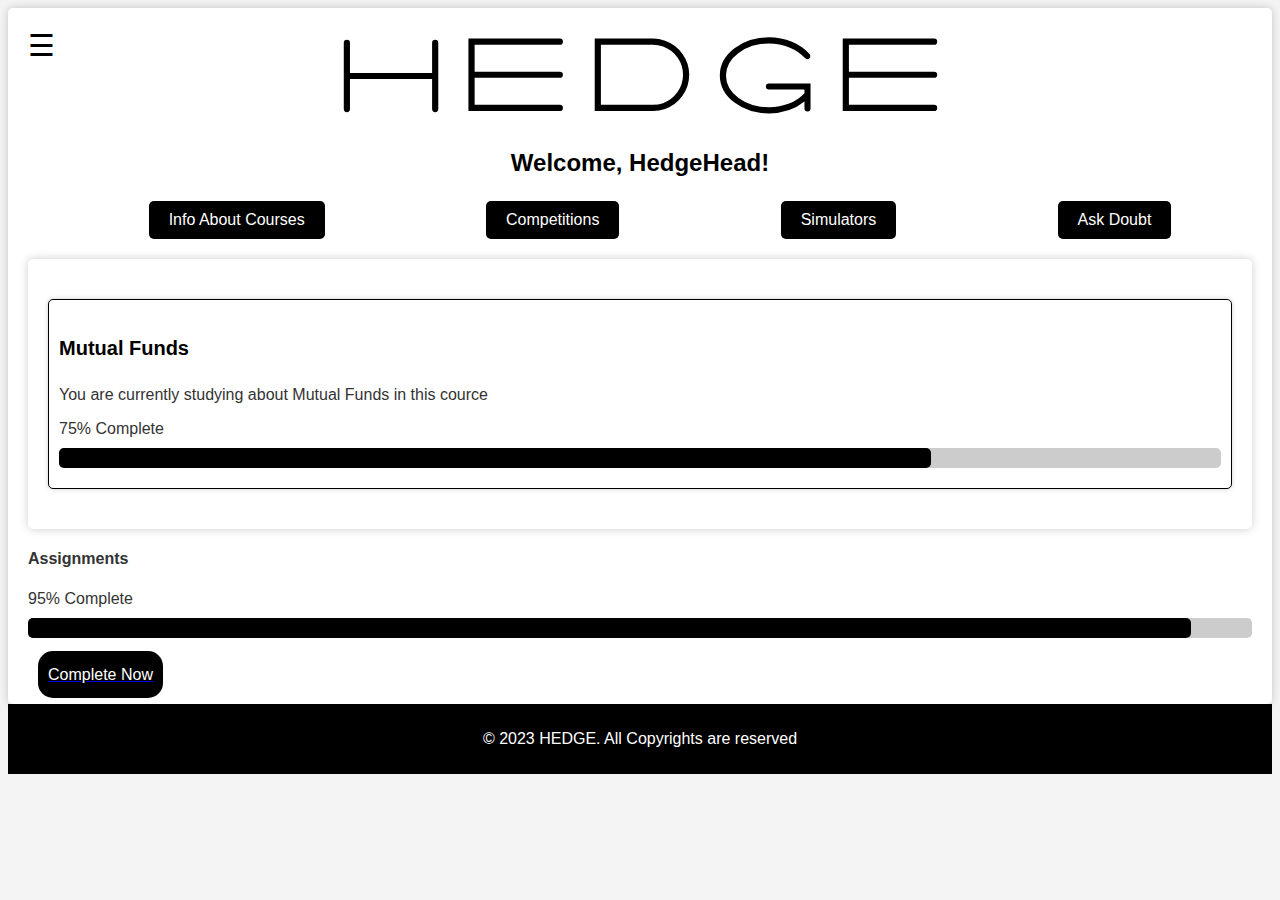
<file: user_portal.html>
<!DOCTYPE html>
<html lang="en">
<head>
    <meta charset="UTF-8">
    <meta name="viewport" content="width=device-width, initial-scale=1.0">
    <title>User Dashboard - Your Tutoring Portal</title>
    <link rel="icon" type="image/x-icon" href="H.png">
    <style>
        /* General styling */
        body {
            font-family: Arial, sans-serif;
            background-color: #f4f4f4;
            color: #333;
        }

        .user-dashboard {
            background-color: #fff;
            padding: 20px;
            border-radius: 5px;
            box-shadow: 0 0 10px rgba(0, 0, 0, 0.2);
        }

        .user-profile {
            text-align: center;
            margin-bottom: 20px;
        }

        .user-profile img {
            align-self: center;

        }

        .user-profile h3 {
            font-size: 24px;
            color: #000;
        }

        .tabs ul {
            list-style: none;
            display: flex;
            justify-content: space-around;
            margin: 20px 0;
        }
        .tabs ul :hover{
            background-color: white;
            color: black;
            transition: 0.3s;
        }

        .tabs li {
            padding: 10px 20px;
            background-color: black;
            color: #fff;
            border-radius: 5px;
            cursor: pointer;
        }
        .tabs li :hover{
            background-color: white;
            color: black;
            transition: 0.3s;
        }

        .tabs a {
            text-decoration: none;
            color: #fff;
        }

        .tab-content {
            display: none;
        }

        /* Styling for individual tabs */
        #courses {
            display: block;
        }

        .course {
            margin: 20px 0;
            padding: 10px;
            background-color: #fff;
            border: 1px solid #000;
            border-radius: 5px;
            box-shadow: 0 0 5px rgba(0, 0, 0, 0.2);
            
        }

        .course h4 {
            font-size: 20px;
            color: #000;
            
        }

        .course p {
            color: #333;
        }

        .course a {
            background-color: #000;
            color: #fff;
            text-decoration: none;
            padding: 5px 10px;
            border-radius: 5px;
            display: inline-block;
            margin-top: 10px;
        }
    .progress-bar {
        width: 100%;
        height: 20px;
        background-color: #ccc;
        border-radius: 5px;
        margin: 10px 0;
    }

.progress {
    height: 100%;
    background-color: black; /* Blue progress bar color */
    border-radius: 5px;
    width: 75%; /* Adjust the width to represent the completion status */
}
.progress2{
    height: 100%;
    background-color: black; /* Blue progress bar color */
    border-radius: 5px;
    width: 95%; /* Adjust the width to represent the completion status */
}
.sidebar {
            height: 100%;
            width: 0;
            position: fixed;
            top: 0;
            left: 0;
            background-color: black;
            overflow-x: hidden;
            transition: 0.5s;
            padding-top: 60px;
        }

        .sidebar a {
            padding: 8px 8px 8px 32px;
            text-decoration: none;
            font-size: 18px;
            color: white;
            display: block;
            transition: 0.3s;
        }

        .sidebar a:hover {
            color: #f1f1f1;
        }

        .menu-btn {
            font-size: 30px;
            cursor: pointer;
            position: absolute;
            z-index: 1;
            margin: 20px;
            transition: 0.3s;
            color: black;
        }
        .container {
            display: flex;
        }

        .content {
            padding: 20px;
            margin-left: 250px;
        }
        footer {
            background: black;
            text-align: center;
            padding: 10px;
            color: #fff; /* White text */
        }
     
    </style>
</head>
<body>
    <!-- Header-->
    <div class="menu-btn" onclick="toggleMenu()">&#9776; </div>
    <div class="container">
        <div class="sidebar" id="sidebar">
            <a href="#">Buy Courses</a>
            <a href="#">Gift Someone</a>
            <a href="#">User Settings</a>
            <a href="#">Talk to Community</a>
            <a href="article.html">Articles</a>
            <a href="#">Log Out</a>
        </div>
    </div>
    <!-- User Dashboard Section -->
    <section class="user-dashboard">
        <div class="user-profile">
            <a href="index.html"><img src="Screenshot 2023-10-27 125530.png" alt="User Profile"></a>
            <h3>Welcome, HedgeHead!</h3>
        </div>
        <div class="tabs">
            <ul>
                <li><a href="#courses">Info About Courses</a></li>
                <li><a href="#competitions">Competitions</a></li>
                <li><a href="sim.html">Simulators</a></li>
                <li><a href="ask_doubt.html">Ask Doubt</a></li>
            </ul>
        </div>
    
        <section class="user-dashboard">
        <div class="tab-content" id="courses">
    
            <div class="course">
                <h4>Mutual Funds</h4>
                <p>You are currently studying about Mutual Funds in this cource</p>
                <div class="progress" style="width: 75%;"></div>
                    <span class="progress-text">75% Complete</span>
                <div class="progress-bar">
                    <div class="progress"></div>
                </div>
            </div>
        </div>
    </section>
        </div>
        <div class "tab-content" id="competitions">
<!-- Display competition information -->
            <div class="competition">
                <h4>Assignments</h4>
                <div class="progress2" style="width: 75%;"></div>
                    <span class="progress-text">95% Complete</span>
                <div class="progress-bar">
                    <div class="progress2"></div>
                </div>
                <br>
                <a href="#"><span style="color: white; background-color: black; padding: 10px;padding-top: 15px;padding-bottom: 15px; margin: 10px; border-radius: 15px;">Complete Now</span></a>
                
            </div>
        </div>
        <div class="tab-content" id="simulators">
        </div>
        <div class="tab-content" id="ask-doubt">
            
        </div>
    </section>
    <script>
        function toggleMenu() {
            var sidebar = document.getElementById("sidebar");
            if (sidebar.style.width === "250px") {
                sidebar.style.width = "0";
            } else {
                sidebar.style.width = "250px";
            }
        }
    </script>

    <!-- Footer  -->
    <footer>
        <p>© 2023 HEDGE. All Copyrights are reserved</p>
    </footer>
</body>
</html>
</file>
<file: styles.css>
body {
        font-family: Arial, sans-serif;
        background-color: #fff; /* White background */
        color: #000; /* Black text */
        margin: 0;
        padding: 0;
    }

    /* Header Styling */
    header {
        background: linear-gradient(135deg, #000, #444); /* Gradient background from black to dark gray */
    }

    .navbar {
        background-color: #fff; /* White background for the navigation bar */
        display: flex;
        justify-content: space-between;
        align-items: center;
        padding: 10 px 500px;
        color: #000; /* Black text */
    }

    .container1


    .logo img {
        max-height: 40px; /* Adjust the height as needed */
    }

    .nav-links {
        list-style: none;
        display: flex;
    }

    .nav-links li {
        margin-right: 20px;
    }

    .login {

        padding-left: 100px;
    }
    .signup {
        padding-left: 30px;
        font-size: 70px;
    }
    .heading {
        align-items: center;
        font-size: 70px;
        margin-left: 420px;
        padding-left: 30px;
    }

    body {
        background-color: #000;
        color: #fff;
        font-family: Arial, sans-serif;
        
    }
    header {
        background: linear-gradient(135deg, #000, #444); /* Gradient background from black to dark gray */
    }

    .navbar {
        background-color: #fff; /* White background for the navigation bar */
        display: flex;
        justify-content: space-between;
        align-items: center;
        padding: 20px;
        color: #000; /* Black text */
    }

    .logo img {
        max-height: 40px; /* Adjust the height as needed */
    }

    .nav-links {
        list-style: none;
        display: flex;
    }

    .nav-links li {
        margin-right: 20px;
    }

    .nav-links a {
        text-decoration: none;
        color: #000;
        transition: color 0.3s, background-color 0.3s; /* Add transitions for color and background-color */
        padding: 14px 16px;
        border-radius: 4px; /* Add rounded corners for the buttons */
    }

    .nav-links a:hover {
        color: #fff; /* Change text color to white on hover */
        background-color: #000; /* Change background color to black on hover */
    }

    .container {
        width: 400px;
        height:450px;
        margin: 0 auto;
        margin-top: 90 px;
        padding: 50px;
        padding-left:26px;
        padding-top: 10px;
        background-color: #fff;
        border-radius: 5px;
        margin-top: 100px;
        margin-right: 150px;
    }

    .logo img {
        max-height: 40px; /* Adjust the height as needed */
    }

    .container1 {
        width: 400px;
        height:850px;
        margin: 0 auto;
        
        margin-right: 150px;
        color: #000;
        padding: 50px;
        padding-left:25px;
        padding-top: 10px;
        padding-bottom: 5px;
        background-color: #fff;
        border-radius: 5px;
        margin-top: 100px;
        margin-bottom: 0px;
    }

    .sidebyside {
        display: flex; /* Use flexbox to create a horizontal layout */
    }
    
    .name, .age {
        flex: 1; /* Distribute the available space equally between the two divs */
        margin: 10px; /* Add some spacing between the divs */
        padding: 10px; /* Add padding for content inside the divs */
        /* Add a border for visibility */
    }

    .login {
        color:black;
        font-size: 70px;
        padding-top: 0%;
    }


    .user {
        color:#000
    }
    .form-group {
        margin: 10px 0;
        padding-top:30px;
        
    }

    .form-button input[type="submit"] {
        background-color:white;
                color: black;
                padding: 20px;
                margin-top: 50px;
                border-radius: 5px;
                border: none;
                cursor: pointer;
                transition: background-color 0.3s ease-in-out;
    }

    .form-button input[type="submit"]:hover {
        background-color: black;
        color: white;
    }

    label {
        display: block;
    }

    .passw {
        color:#000
    }

    .body {
        background-color: #000;
    }


    input[type="text"],
    input[type="password"] {
        width: 100%;
        padding: 10px;
        margin: 5px 0;
        border: 1px solid #000;
        border-radius: 3px;
    }

    input[type="submit"] {
        background-color: #000;
        color: #fff;
        padding: 10px 20px;
        border: none;
        border-radius: 3px;
        cursor: pointer;
    }

    input[type="submit"]:hover {
        background-color: #333;
    }
    .nav-links a {
        text-decoration: none;
        color: #000;
        transition: color 0.3s, background-color 0.3s; /* Add transitions for color and background-color */
        padding: 14px 16px;
        border-radius: 4px; /* Add rounded corners for the buttons */
    }

    .nav-links a:hover {
        color: #fff; /* Change text color to white on hover */
        background-color: #000; /* Change background color to black on hover */
    }


    /* Menu Styling */
    .menu {
        background-color: #000; /* Black background */
        color: #fff; /* White text */
        padding: 20px;
        text-align: center;
    }

    /* Footer Styling */
    footer {
        background: linear-gradient(135deg, #000, #444); /* Gradient background for footer */
        text-align: center;
        padding: 10px;
        color: #fff; /* White text */
    }
    .mySlides {display: none}
    img {vertical-align: middle;}
</file>
